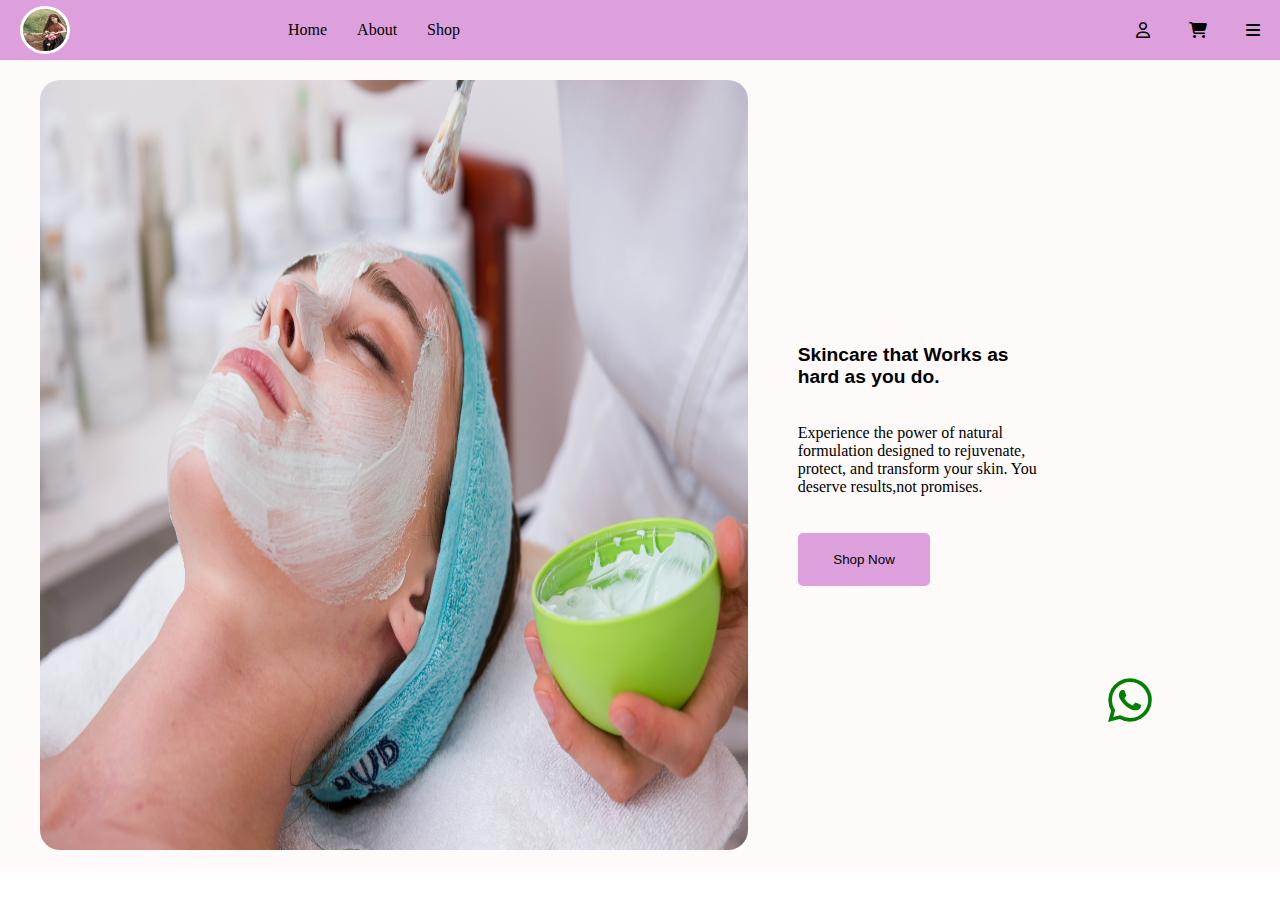
<file: index.html>
<!DOCTYPE html>
<html lang="en">
  <head>
    <meta charset="UTF-8" />
    <meta name="viewport" content="width=device-width, initial-scale=1.0" />
    <title>Document</title>
    <link rel="stylesheet" href="./Home.css" />
    <link
      rel="stylesheet"
      href="https://cdnjs.cloudflare.com/ajax/libs/font-awesome/6.7.2/css/all.min.css"
      integrity="sha512-Evv84Mr4kqVGRNSgIGL/F/aIDqQb7xQ2vcrdIwxfjThSH8CSR7PBEakCr51Ck+w+/U6swU2Im1vVX0SVk9ABhg=="
      crossorigin="anonymous"
      referrerpolicy="no-referrer"
    />
  </head>
  <body>
    <!--Header-->

    <header>
      <div class="logo">
        <img src="./Assets/pexels-soldiervip-1386604.jpg" alt="logo" />
        <i class="fa-solid fa-bars"></i>
      </div>
      <nav class="desktopNav" >
        <ul>
          <li><a href="htpps">Home</a></li>
          <li><a href="">About</a></li>
          <li><a href="">Shop</a></li>
        </ul>
      </nav>

      
      <div class="mobileNav" id="navBar">
        <i class="fa-solid fa-xmark" id="close"></i>
        
        <ul>
          <li><a href="htpps">Home</a></li>
          <li><a href="">About</a></li>
          <li><a href="">Shop</a></li>
        </ul>
      </div>

      <div class="user">
        <i class="fa-regular fa-user"></i>
        <i class="fa-solid fa-cart-shopping"></i>
        <i class="fa-solid fa-bars" id="menu-btn"></i>
      </div>
    </header>

    <div class="hero">
       <div class="heroImage">
         <img src="./Assets/engin-akyurt-g-m8EDc4X6Q-unsplash.jpg" alt="hero" />
       </div>
         <div class="blockText">
            <div class="text">
             <h1><b>Skincare that Works as <br /> hard as you do. </b> </h1>
                 <p>
              Experience the power of natural <br />
              formulation designed to rejuvenate,<br />
              protect, and transform your skin. You <br />
              deserve results,not promises.
          
               </p>

          <button class="but">Shop Now</button>
          <a href="httpwhat"> <i class="fa-brands fa-whatsapp"></i></a>
           </div>
        </div>
        
    </div>

        <div class= "product-card" id="dCard" >

   </div>

  <script src="./vanila.js"></script>
  </body>
</html>
</file>
<file: Home.css>
* {
  box-sizing: border-box;
  margin: 0;
  padding: 0;
}

header {
  display: flex;
  flex-direction: row;
  justify-content: space-between;
  width: 100vw;
  height: 60px;
  padding: 20px;
  align-items: center;
  background-color: plum;
}

header .logo {
  display: flex;
  justify-content: space-between;
  align-items: center;
  height: 60px;
  width: 10%;
}

header .logo i {
  font-size: 20px;
  display: none;
}
header .logo img{
  width: 50px;
  height: 80%;
  border: solid white;
  border-radius: 50%;
}


header .desktopNav {
  display: flex;
  justify-content: space-between;
  align-items: center;

  height: 60px;
  width: 60%;
}

header .desktopNav ul {
  display: flex;
  justify-content: left;
  align-items: center;
  height: 60px;
  width: 100%;
  gap: 30px;
  padding: 20px;
}

header .desktopNav ul li {
  list-style-type: none;
  
}

.desktopNav ul li a {
  text-decoration: none;
  color: black;
}

ul :hover {
  text-decoration: underline;
}
header .user {
  display: flex;
  justify-content: space-between;
  width: 10%;
  height: 60px;
  align-items: center;
}

.hero {
  width: 100vw;
  height: 90vh;
  display: flex;
  justify-content: space-between;
  padding-left: 40px;
  padding-right: 40px;
  padding-top: 20px;
  padding-bottom: 20px;
  gap: 20px;
  background-color: snow;
}
.hero .heroImage {
  display: flex;
  width: 60%;
  height: 100%;
}
.hero .heroImage img {
  width: 100%;
  height: 100%;
  border-radius: 20px;
  z-index: 3;
  box-shadow: 10px;
}

.hero .blockText {
  display: flex;
  flex-direction: column;
  width: 40%;
  align-items: flex-start;
  justify-content: space-around;
  padding-left: 30px;
}

.blockText .text {
  display: flex;
  justify-content: space-around;
  width: 100%;
  height: 35%;
  flex-direction: column;
  gap: 10px;
}

.blockText h1 {
  text-align: left;
  font-family: sans-serif;
  font-size: larger;
  font-weight: 200px;
}

.blockText .but {
  display: flex;
  flex-direction: column;
  width: 30%;
  height: 20%;
  justify-content: center;
  align-items: center;
}

button {
  width: 50px;
  height: 30px;
  color: black;
  border: solid plum;
  border-radius: 5px;
  background-color: plum;
}

.blockText a {
  text-decoration: none;
  position: fixed;
  top: 76%;
  right: 15%;
  color: black;
}
.blockText a i {
  color: green;
  position: fixed;
  right: 10%;
  top: 75%;
  font-size: 50px;
}
section {
  text-align: left;
  background-color: plum;
  border-radius: 10%;
  height: 30px;
  width: 130px;
  padding: 5px;
  border: solid black;
  border-radius: 10px;
}

.product-card {
  width: 100vw;
  height: auto;
  display: flex;
  flex-direction: row;
  justify-content: space-around;
  align-items: center;
  gap: 5px;
  flex-wrap: wrap;
}

.product-card .pcard {
  display: flex;
  height:450px;
  width: 25%;
  justify-content: center;
  align-items: center;
  flex-direction: column;
  border-radius: 15px;
  gap: 7px;
  z-index: 10;
  box-shadow: 20px;
  border: solid plum;
  margin-left: 30px;
  margin-right: 30px;
}

 .im {
  height: 100%;
  width: 100%;
  display: flex;
  flex-direction: column;
  justify-content: space-between;
  align-items: center;
  padding: 15px;
}
.im img {
  width: 80px;
  height: 100px;
  object-fit: contain;
  align-items: right;
object-fit: contain;
}

.amount {
  width: 80%;
  height: 80px;
  border: solid plum;
  border-radius: 10px;
  opacity: 0.7;
  padding: 5px;
}

.category {
  
  width: 80%;
  height: 80px;
  border: solid plum;
  border-radius: 10px;
  opacity: 0.7;
  padding: 10px;
}

.description {
  width: 80%;
  height: 90px;
  margin-bottom: 5px;
  padding: 10px;
  opacity: 0.7;
  padding: 5px;
  border-radius: 10px;
}
.mobileNav {
  display: none;
}

@media (max-width: 500px) {
  header {
    display: flex;
    flex-direction: row;
    justify-content: space-between;
    width: 100vw;
    height: 60px;
    padding: 20px;
    align-items: center;
    background-color: plum;
    gap: 20px;
  }

  header .logo {
    display: flex;
    flex-direction: column;
    justify-content: center;
    align-items: center;
    height: 60px;
    width: 10%;
  }

  header .logo i {
    font-size: 20px;
    display: none;
  }

  header .desktopNav {
    display: none;
    flex-direction: column;
    justify-content: center;
    align-items: center;
    height: 60px;
    width: 30%;
  }
  header .logo img{
    width: 50px;
    height: 80%;
    border: solid white;
    border-radius: 50%;
  }

  .mobileNav {
    display: none;
    flex-direction: column;
    justify-content: center;
    align-items: center;
    height: 60px;
    width: 70%;
    padding: 15px;

  }

  header .mobileNav ul {
    display: flex;
    justify-content: space-between;
    align-items: left;
    flex-direction: column;
    height: 60px;
    width: 100%;
    padding: 5px;
    margin-bottom: 10px;
  }

  header .mobileNav ul {
    list-style-type: none;
  }

  header .mobileNav ul li a {
    text-decoration: none;
    color: black;
  }

  ul :hover {
    text-decoration: underline;
  }

  header .user {
    display: flex;
    justify-content: space-between;
    width: 20%;
    height: 60px;
    align-items: center;
  }

  #menu-btn{
    font-size: 20px;
    position: absolute;
    right: 100px;
    top: 20px;


  }
  #close{
    font-size: 20px;
    position: absolute;
    left: 70px;
    top: 30px;


  }
  

  /* Hero section */

  .hero {
    width: 100vw;
    height: 75%;
    display: flex;
    justify-content: space-between;
    padding-left: 10px;
    padding-right: 10px;
    padding-top: 10px;
    padding-bottom: 5px;
    gap: 1px;
    background-color: snow;
    flex-direction: column;
  }
  .hero .heroImage {
    display: flex;
    width: 90%;
    height: 60%;
  }
  .hero .heroImage img {
    width: 100%;
    height: 100%;
    border-radius: 20px;
    z-index: 3;
    box-shadow: 10px;
  }

  .hero .blockText {
    display: flex;
    flex-direction: column;
    width: 90%;
    align-items: flex-start;
    justify-content: space-around;
    padding-left: 10px;
  }

  .blockText h1 {
    text-align: left;
    font-family: sans-serif;
    font-size: larger;
    font-weight: 200;
  }

  button {
    width: 100px;
    height: 50px;
    background-color: plum;
    border-radius: 30px;
    gap: 30px;
  }

  .blockText a {
    text-decoration: none;
    position: fixed;
    top: 76%;
    right: 15%;
    color: black;
  }
  .blockText a i {
    color: green;
    position: fixed;
    right: 10%;
    top: 75%;
    font-size: 50px;
  }
  section {
    text-align: left;
    background-color: plum;
    border-radius: 10%;
    height: 30px;
    width: 130px;
    padding: 5px;
    border: solid black;
    border-radius: 10px;
  }

  .product-card {
    width: 100vw;
    height: auto;
    display: flex;
    flex-direction: column;
    justify-content: center;
    flex-wrap: wrap;
    gap: 10px;
    padding: 10px;

  }

  .product-card .pcard {
    display: flex;
    height: 80%;
    width: 60%;
    justify-content: center;
    align-items: center;
    flex-direction: column;
    border-radius: 15px;
    gap: 7px;
    z-index: 10;
    box-shadow: 20px;
    border: solid plum;
  }

   .im {
    height: 80%;
    width: 100%;
  }
  .im img {
    width: 100px;
    height: 150px;
    object-fit: contain;
    align-items: center;
    padding-left: 10px;
  }

   .amount {
    width: 90%;
    height: 10%;
    border: solid plum;
    border-radius: 10px;
    opacity: 0.8;
    padding: 5px;
  }

   .category {

    width: 90%;
    height: 60px;
    border: solid plum;
    border-radius: 10px;
    opacity: 0.8;
    padding: 10px;
  }

  .description {
    width: 90%;
    height: 70px;
    margin-bottom: 30px;
    padding: 10px;
  }
}
</file>
